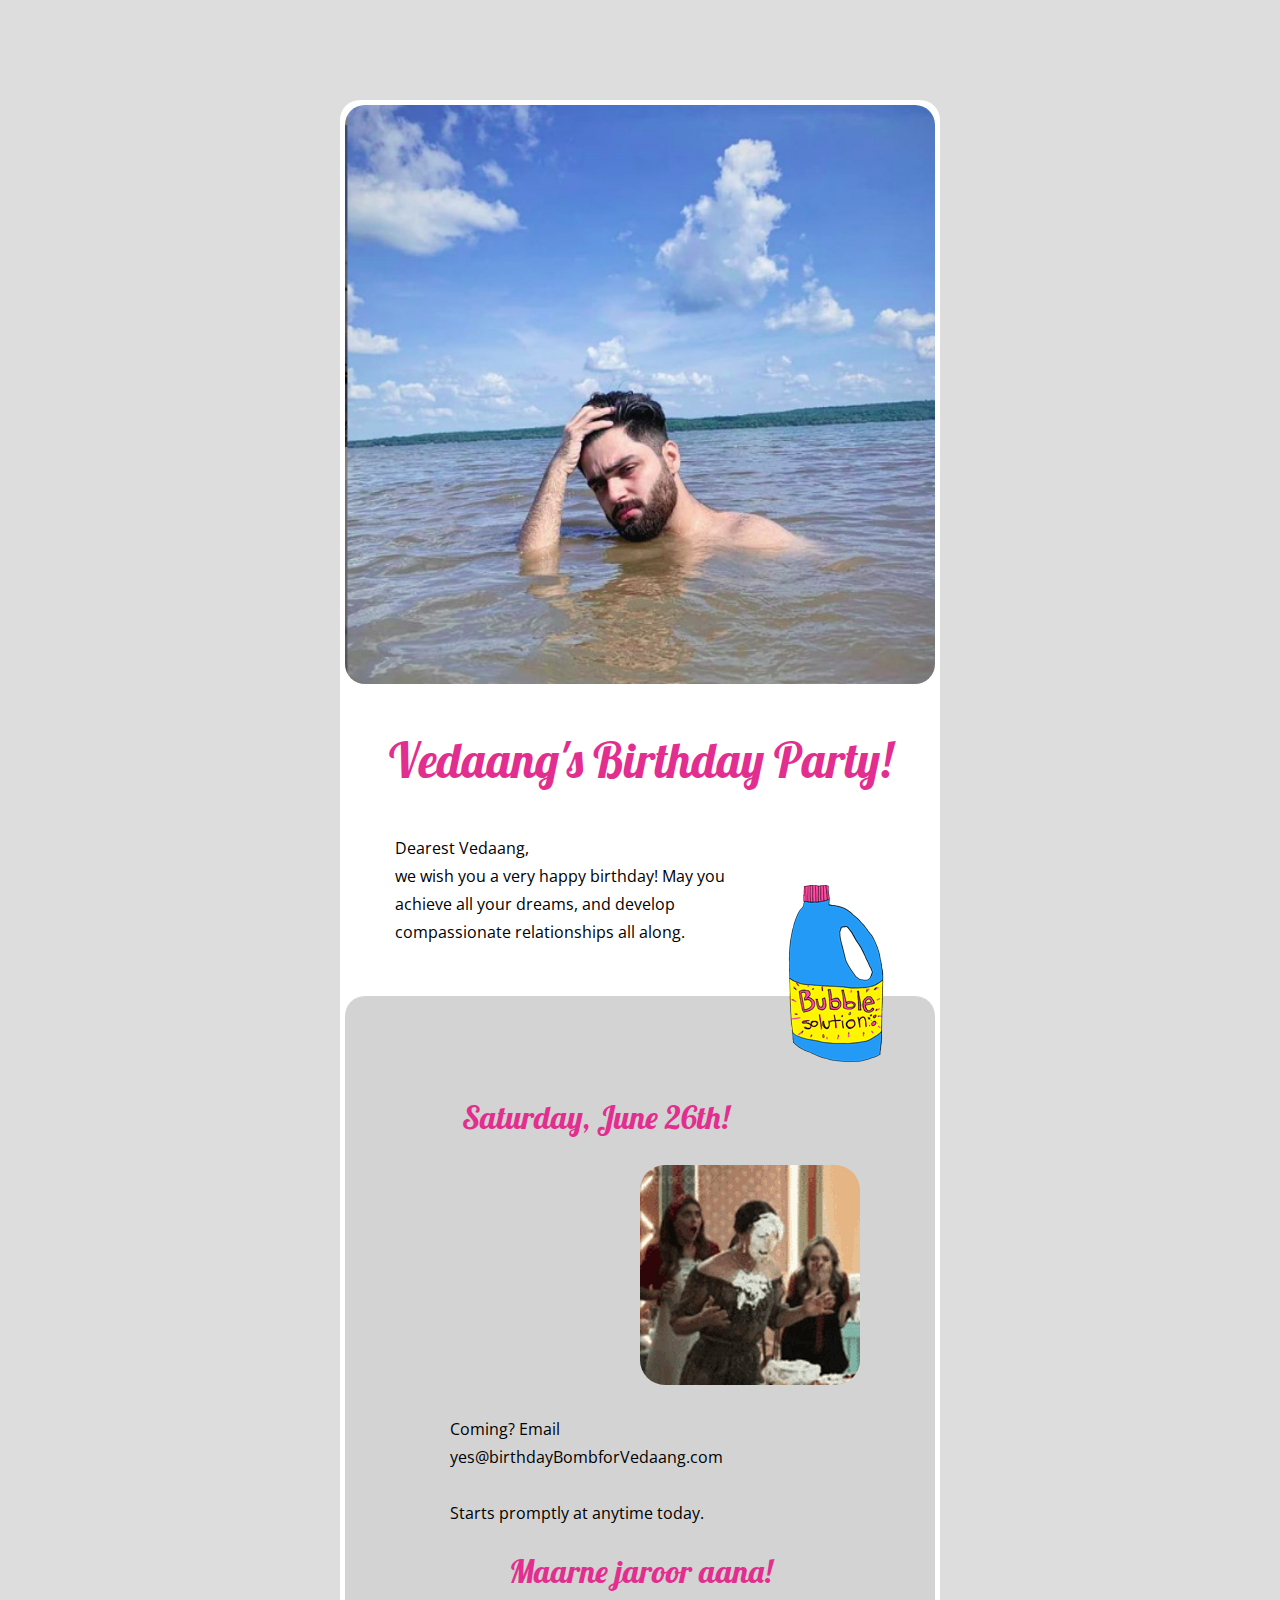
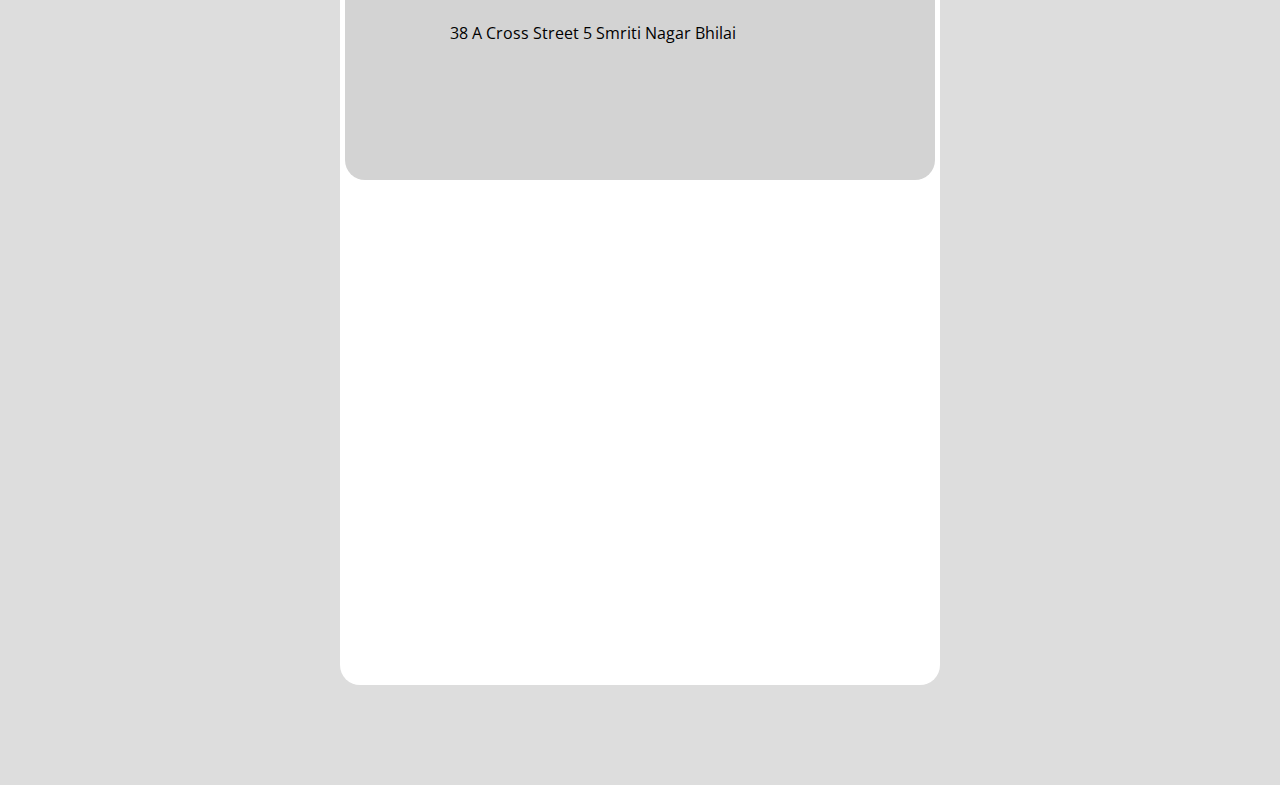
<file: index.html>
<!DOCTYPE html>
<html>
  <head>
    <title>Happy Birthday Vedaang!</title>
    <meta name="description" content="Happy Birthday Alexis!">
    <link rel="stylesheet" href="css/reset.css">
    <link rel="stylesheet" href="css/style.css">
    <link rel="stylesheet" href="css/small.css" media="(max-width:630px)">

    <link href='https://fonts.googleapis.com/css?family=Open+Sans:300,700|Lobster' rel='stylesheet' type='text/css'>
    <meta name="viewport" content="width=device-width, initial-scale=1">
  </head>
  <body>
    <div class="container">
         <div id="heroImage">
           <img src="images/vedaang_emb.png" alt="Alexis Image">
         </div> <!--heroImage-->

         <h1>Vedaang's Birthday Party!</h1>
         <div id="bubble-bottle">
         <img src="images/bubble-bottle.png" alt="Bubble Bottle" id="bubble-bottle">
        </div> <!--bubble-bottle-->
         <div class="intro-section">
         <p id="intro">Dearest Vedaang,<br>
          we wish you a very happy birthday! May you achieve all your dreams, and develop compassionate relationships all along. 
          <br>
          

        </p>
      </div> <!--intro-section-->
        <div id="contact"> 
         <h2>Saturday, June 26th!</h2>
         <aside class="unicorn">
          <img src="images/cakeOnFace.gif" alt="Unicorn">
         </aside><!--unicorn-->
         <section class= "location">
          <p>
          
          </p>
          <p>
            Coming? Email yes@birthdayBombforVedaang.com
          </p>
         <p>Starts promptly at anytime today. <p>
          <h2>Maarne jaroor aana!</h2>
          <p>38 A Cross Street 5 Smriti Nagar Bhilai </p>
         </section>
        </div> <!--contact-->
        <section id="map">
        <iframe src="https://www.google.com/maps/embed?pb=!1m18!1m12!1m3!1d766.8618502446703!2d81.3188299362636!3d21.21595436809377!2m3!1f0!2f0!3f0!3m2!1i1024!2i768!4f13.1!3m3!1m2!1s0x3a293d3d34a1beed%3A0xc94aa35d41509b7c!2sStreet%20Number%205B%2C%20Bhilai%2C%20Chhattisgarh%20490020!5e1!3m2!1sen!2sin!4v1624705143347!5m2!1sen!2sin" style="border:0; border-radius: 20px; align-self: center;" class="map"  allowfullscreen="true" loading="lazy"></iframe>
        </section>
    </div><!--container-->

  </body>
</html>
</file>
<file: css/style.css>
/*
 * General Styles
*/
body {
  background: #DDD;
  font-family: 'Open Sans', arial, sans-serif;
  background-image: url(https://i.pinimg.com/originals/af/8d/63/af8d63a477078732b79ff9d9fc60873f.jpg);
}

* {
  -moz-box-sizing: border-box; /* Firexfox */
  -webkit-box-sizing: border-box; /* Safari/Chrome/iOS/Android */
  box-sizing: border-box; /* IE */
}

.clearfix:after {
  content: "";
  display: table;
  clear: both;
}

p {
  font-size: 16px;
  line-height: 1.75;
  margin-bottom: 28px;
}

strong {
  font-weight: bold;
}

ul li {
  list-style: decimal inside;
}

/*
 * Heading Styles
*/


h1, h2 {
  font-family: 'Lobster', cursive;
  color: #e22f8f;
  text-align: center;
  margin-bottom: 32px;
}

h1 {
  margin: 50px auto;
  font-size: 48px;
}

h2 {
  font-size: 32px;
}

/*
 * Container Styles
*/

.container {
  width: 600px;
  margin: 100px auto;
  background: #FFF;
  border: 5px solid transparent;
  border-radius: 20px;
}



#intro{
  margin: 50px;
}

#contact{
  padding: 100px;
  background-color: lightgray;
  border: 5px solid transparent;
  border-radius: 20px;
}


#contact img{
  margin-left: 50%;
}

#heroImage img{
  width: 100%;
  border-radius: 20px;
}


#bubble-bottle{
  float: right;
  padding: 20px;
}

#map{
  width: 600px;
  height:500px;
  text-align: center;
  padding: 20px;
}

.map{
  width: 540px;
  height: 450px;
}

aside img{
  margin: auto;
  border-radius: 25px;
}
</file>
<file: css/small.css>
body{
  background:lightblue;
}

.container {
  width: 100%;
  margin: 100px auto;
  background: #FFF;
  margin:0;
  padding:0;
  border-radius: 0;
}

#bubble-bottle{
  text-align: center;
  float: none;
  padding: 0px;
} 
aside.unicorn{
  text-align: center;
  float: none;
}

#map{
  width: 100%;
}

.map{
  width: 90%;
}
</file>
